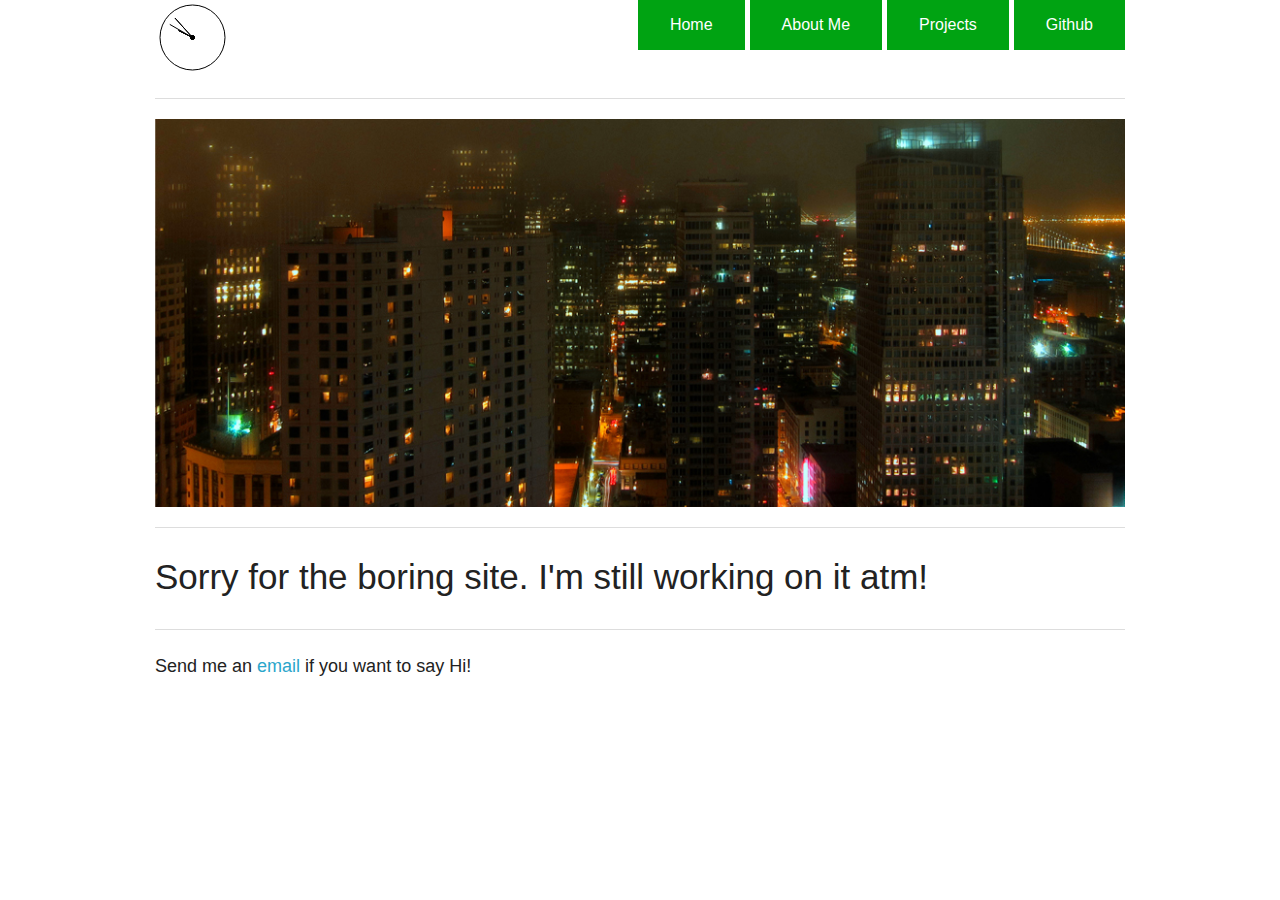
<file: index.html>
<!DOCTYPE html>

<html lang="en">
<head>
    <meta charset="utf-8" />
    <meta name="viewport" content="width=device-width,initial-scale=1.0" />
    <link rel="stylesheet" href="css/main.css"/>

    <script src="js/vendor/modernizr.js"></script>
    <title>Yay</title>
</head>
<body>

<div class="wrapper">
    <div class="large-indent-12 column">
        <ul class="button-group float-right">
            <li><a href="index.html" class="button">Home</a></li>
            <li><a href="aboutme.html" class="button">About Me</a></li>
            <li><a href="Projects.html" class="button">Projects</a></li>
            <li><a href="https://github.com/nsnguyen" class="button">Github</a></li>


        </ul>
        <canvas id="clock" width="75" height="75"></canvas>
        <hr>
    </div>

</div>

<div class="wrapper">
    <div class="large-indent-12 column">
        <img alt="mainImg" src ="img/Image5.jpg">
        <hr>
    </div>
</div>

<div class="wrapper">

    <div class="large-indent-12 column">
        <h1>Sorry for the boring site. I'm still working on it atm!</h1>

    </div>
</div>

<footer class="wrapper">
    <div class="large-indent-12 column">
        <hr>
    </div>

    <div class="large-indent-12 column">
        <h4>Send me an <a href="mailto:nsnguyen19@gmail.com?Subject=Hello%20there! ">email</a> if you want to say Hi!</h4>
    </div>
</footer>


<script src="js/clock.js"></script>


</body>
</html>
</file>
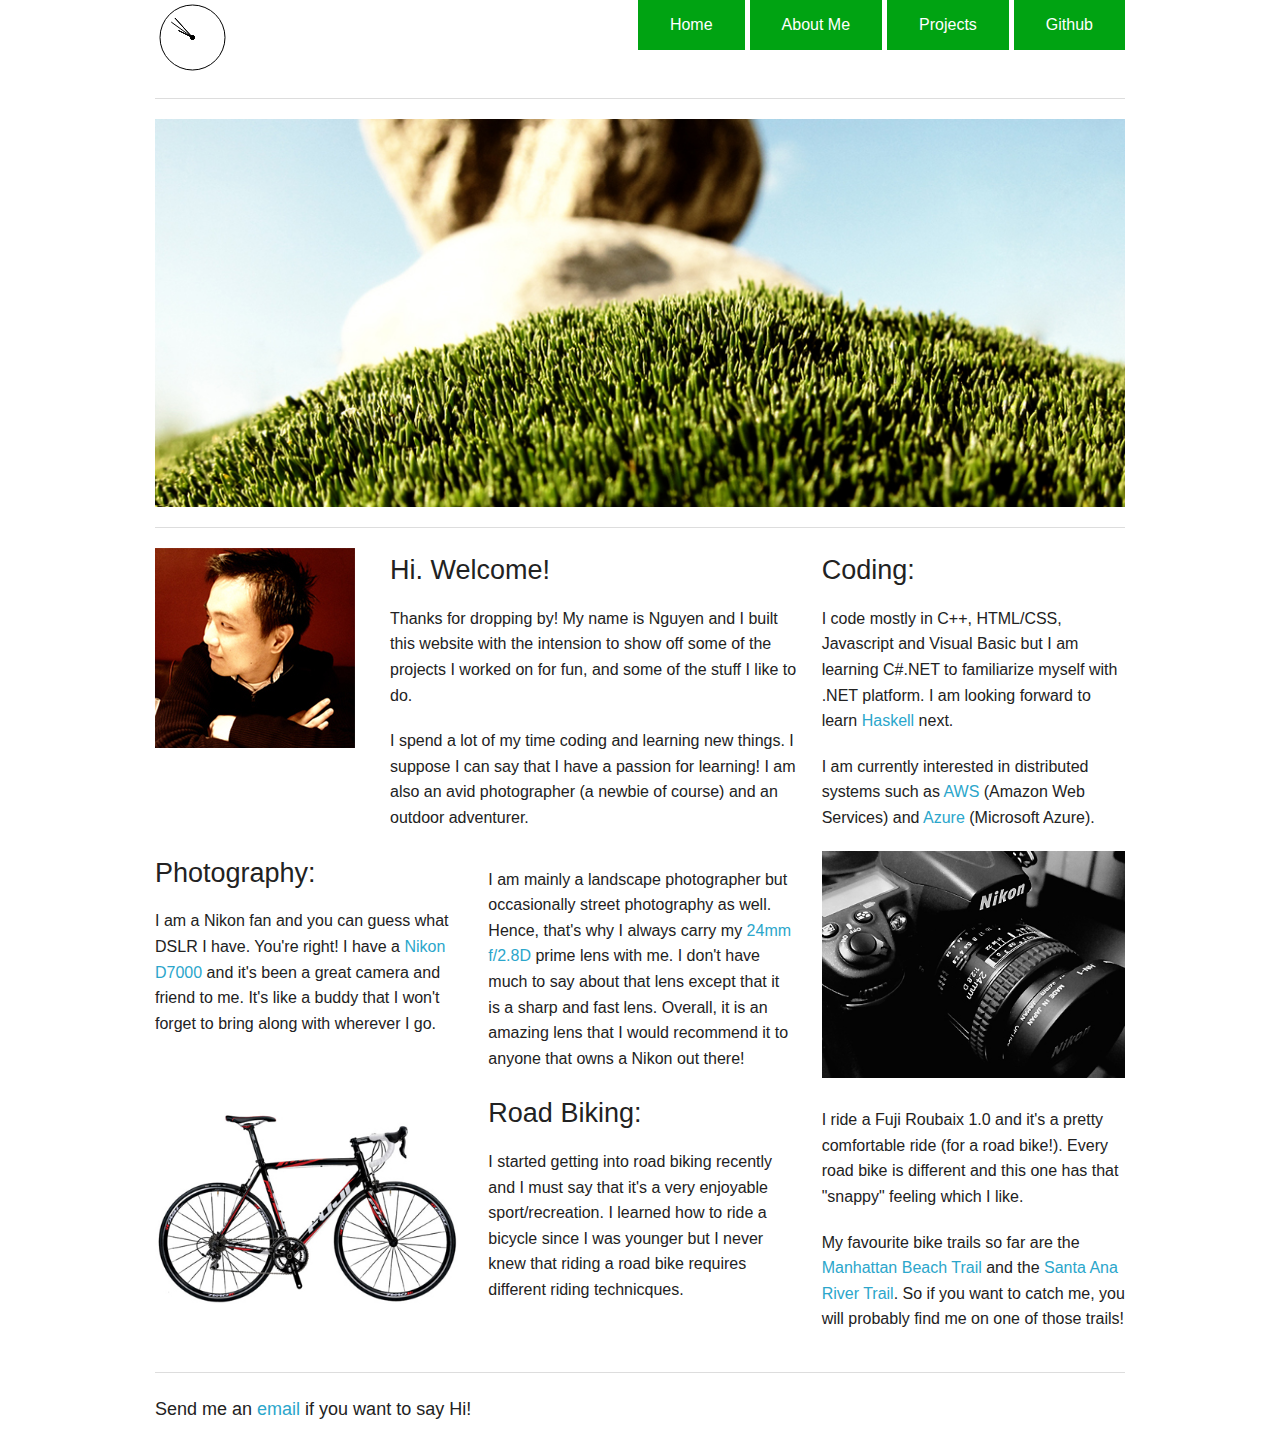
<file: aboutme.html>
<!DOCTYPE html>

<html lang="en">
    <head>
        <meta charset="utf-8" />
        <meta name="viewport" content="width=device-width,initial-scale=1.0" />
        <link rel="stylesheet" href="css/main.css"/>

        <script src="js/vendor/modernizr.js"></script>
        <title>Yay</title>
    </head>
    <body>

        <div class="wrapper">
            <div class="large-indent-12 column">
                <ul class="button-group float-right">
                    <li><a href="index.html" class="button">Home</a></li>
                    <li><a href="aboutme.html" class="button">About Me</a></li>
                    <li><a href="Projects.html" class="button">Projects</a></li>
                    <li><a href="https://github.com/nsnguyen" class="button">Github</a></li>

                </ul>
                <canvas id="clock" width="75" height="75"></canvas>
                <hr>
            </div>
            
        </div>

        <div class="wrapper">
            <div class="large-indent-12 column">
                <img alt="mainImg" src ="img/Image6.jpg">
                <hr>
            </div>
        </div>

        <div class="wrapper">
            <div class="large-indent-3 column">
                <img alt="mainImg" src ="img/self_img.jpg">
            </div>
            <div class="large-indent-5 column">
                <div class="wrapper">
                    <h2>Hi. Welcome!</h2>

                    <p>Thanks for dropping by! My name is Nguyen and I built this website with the intension to show off some of the projects I worked on for fun, and some of the stuff I like to do.</p>
                    <p>I spend a lot of my time coding and learning new things. I suppose I can say that I have a passion for learning! I am also an avid photographer (a newbie of course) and an outdoor adventurer.</p>
                </div>
            </div>

            <div class="large-indent-4 column">
                <h2>Coding:</h2>
                <p>I code mostly in C++, HTML/CSS, Javascript and Visual Basic but I am learning C#.NET to familiarize myself with .NET platform. I am looking forward to learn <a href="http://www.haskell.org/">Haskell</a> next.</p>
                <p>
                    I am currently interested in distributed systems
                        such as <a href="http://aws.amazon.com/">AWS</a> (Amazon Web Services) and <a href="http://azure.microsoft.com">Azure</a> (Microsoft Azure).
                </p>
            </div>

        </div>

        <div class="wrapper">
            <div class="large-indent-4 column">
                <h2>Photography:</h2>
                <p>I am a Nikon fan and you can guess what DSLR I have. You're right! I have a <a href="http://www.kenrockwell.com/nikon/d7000.htm">Nikon D7000</a> and it's been a great camera and friend to me.
                It's like a buddy that I won't forget to bring along with wherever I go.</p>
            </div>
            <div class="large-indent-4 column">
            <p>I am mainly a landscape photographer but occasionally street photography as well. Hence, that's why I always carry my <a href="http://www.kenrockwell.com/nikon/24mm-f28-afd.htm">24mm f/2.8D</a> prime lens with me.
             I don't have much to say about that lens except that it is a sharp and fast lens. Overall, it is an amazing lens that I would recommend it to anyone that owns a Nikon out there!</p>
            </div>
            <div class="large-indent-4 column">
                <img alt="cardGame" src ="img/d7000.jpg">
            </div>
        </div>

        <div class="wrapper">
            <div class="large-indent-4 column">
                <img alt="mainImg" src ="img/Fuji_bike.jpg">
            </div>
            <div class="large-indent-4 column">
                <h2>Road Biking:</h2>
                <p>I started getting into road biking recently and I must say that it's a very enjoyable sport/recreation. 
                    I learned how to ride a bicycle since I was younger but I never knew that riding a road bike requires different riding technicques. </p>
                    
                    
            </div>

            <div class="large-indent-4 column">
                <p>I ride a Fuji Roubaix 1.0 and it's a pretty comfortable ride (for a road bike!). Every road bike is different and this one has that "snappy" feeling which I like.</p>
                <p>My favourite bike trails so far are the <a href="http://www.yelp.com/biz/manhattan-beach-bike-path-manhattan-beach">Manhattan Beach Trail</a> and the <a href="http://www.yelp.com/biz/santa-ana-river-trail-orange">Santa Ana River Trail</a>.
                    So if you want to catch me, you will probably find me on one of those trails!
                </p>
            </div>
        </div>


        <footer class="wrapper">
            <div class="large-indent-12 column">
            <hr>
            </div>

            <div class="large-indent-12 column">
                <h4>Send me an <a href="mailto:nsnguyen19@gmail.com?Subject=Hello%20there! ">email</a> if you want to say Hi!</h4>
            </div>
        </footer>



        <script src="js/clock.js"></script>

    </body>
</html>
</file>
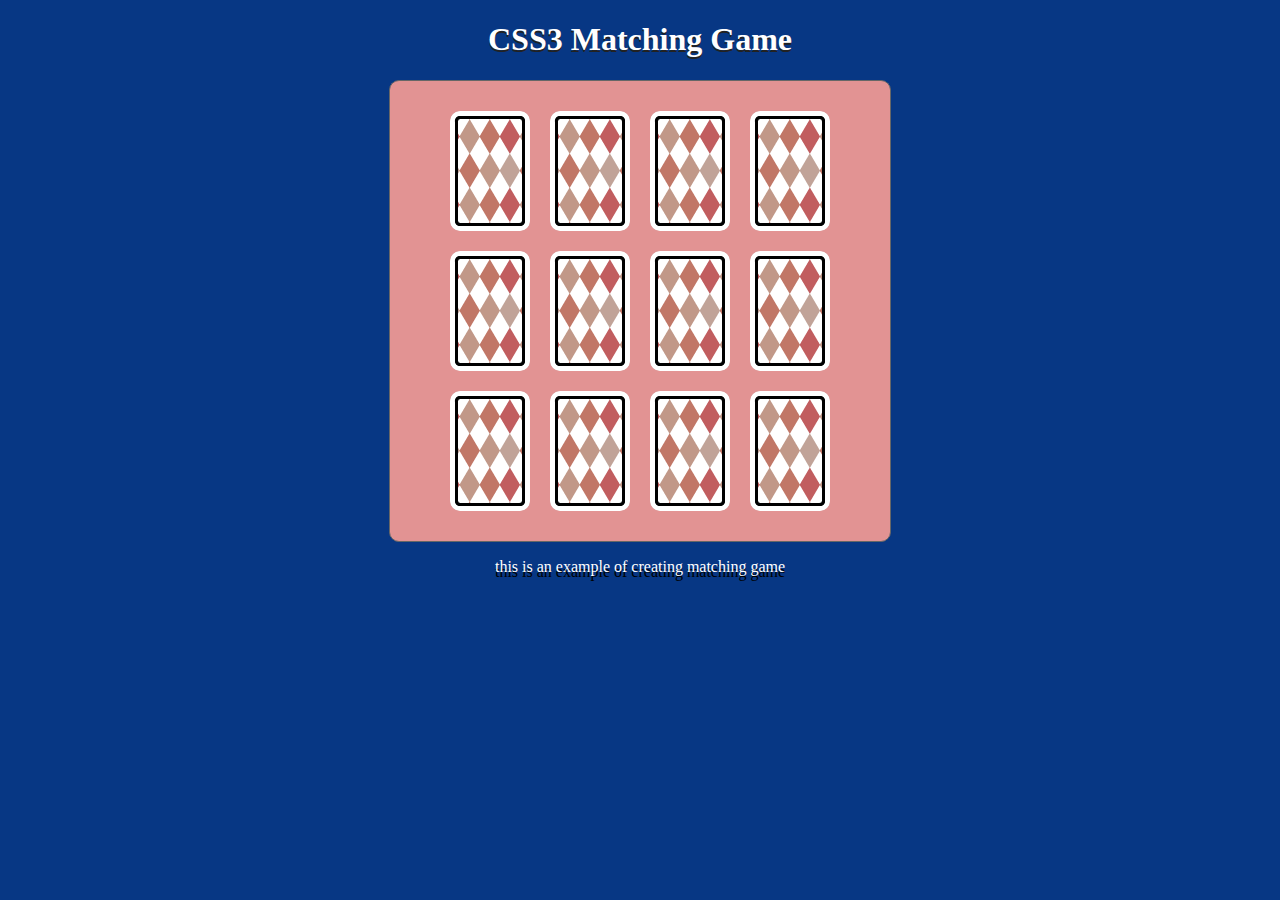
<file: MatchingGame.html>
<!DOCTYPE html>
<html>
<head>
    <meta charset = utf-8>
    <title>CCS3 Matching Game</title>
    <link rel ="stylesheet" href="css/games/matchgame.css"/>
    <link href='http://fonts.googleapis.com/css?family=Nothing+You+Could+Do' rel='stylesheet' type='text/css'>
</head>
<body>
<header>
    <h1>CSS3 Matching Game</h1>
</header>

<section id = "game">
    <div id ="cards">
        <div class ="card">
            <div class ="face front"></div>
            <div class ="face back"></div>
        </div>  <!-- .card -->
    </div> <!-- #card -->
</section> <!-- #game -->

<footer>
    <p> this is an example of creating matching game</p>
</footer>

<script src="js/vendor/jquery.js"></script>
<script src="js/games/html5games.matchgame.js"></script>
</body>
</html>
</file>
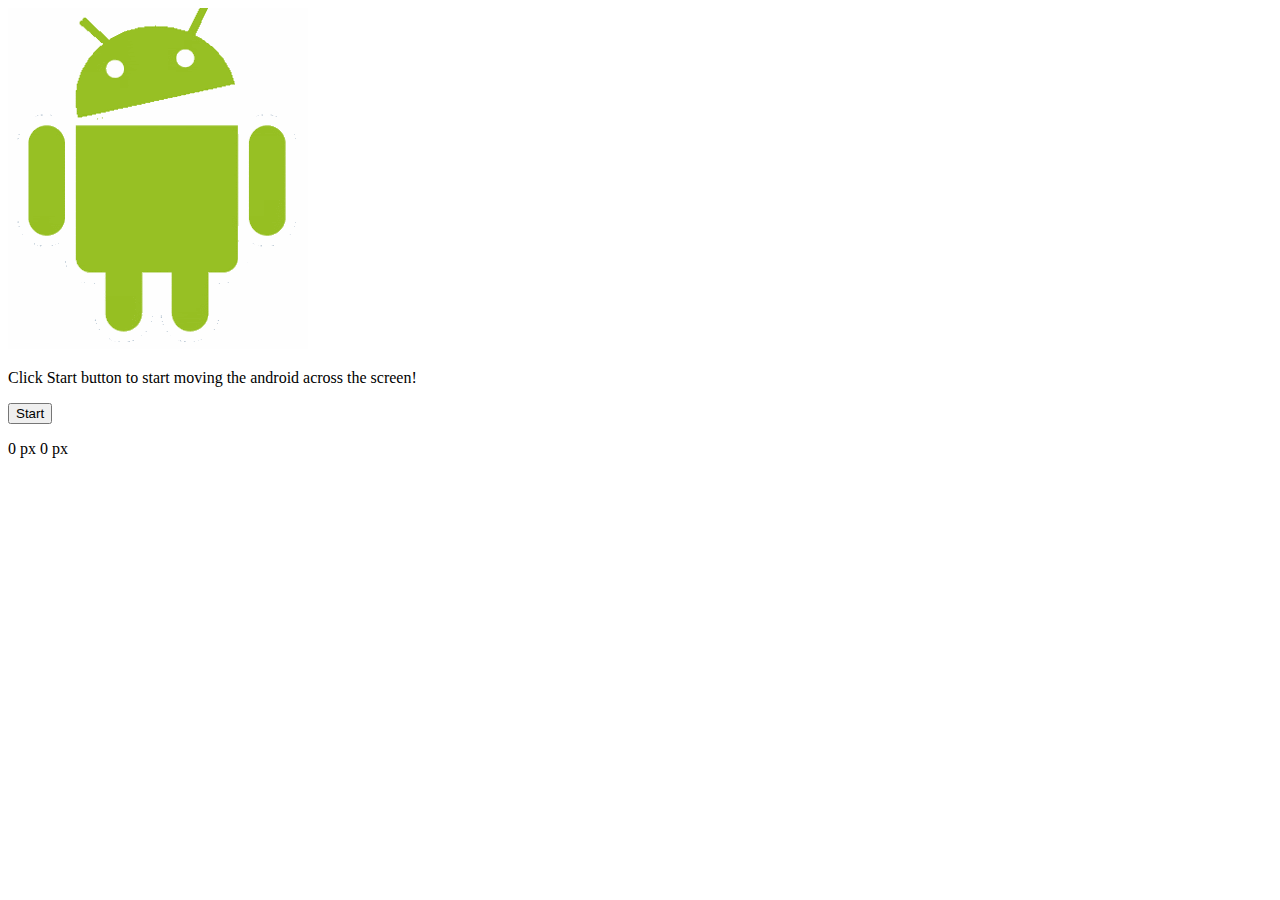
<file: movingAndroid.html>
<!DOCTYPE html>
<html lang="en">
    <head>
        <meta charset="utf-8" />
        <title>It's a Moving Android!</title>
    </head>
    <body>
         <img id="robot" alt ="robot" src="img/Droidgif.gif" />
        <p>Click Start button to start moving the android across the screen!</p>
        <input type="button" value="Start" id="button" onclick="move();" />
            <p id="imgPixel">0 px 0 px</p>
        <script>
            window.onload = init; //required to initalize init function
            var imgRobot = null;
            var moving = false;
            var timer = null;
            var imgPixel = null;

            function init() { //function to initialize on window.onload
                imgRobot = document.getElementById('robot'); //get element robot
                imgRobot.style.position = 'relative'; //relative position required to move imgRobot object
                imgRobot.style.left = '0px'; //initiate position for imgRobot
                imgPixel = document.getElementById('imgPixel');
            }

            function move() {
                if (moving == false) {
                    document.getElementById('button').value = "Stop"; //set button value to Stop
                    timer = setInterval(function () {
                        imgRobot.style.left = parseInt(imgRobot.style.left) + 1 + 'px'; //increment 1px per 1 millisecond
                        imgPixel.innerHTML = + parseInt(imgRobot.style.left) + ' px '  + parseInt(window.innerWidth ) + ' px'; //just to show pixel                   
                        if (parseInt(imgRobot.style.left) > parseInt(window.innerWidth)) { //if statement can only compare integer thus need to parseInt()
                            imgRobot.style.left = '-400px'; //reset imgRobot position to -400px out of screen for smooth transition
                            }//end if (setting border)
                    }) //end setInterval()
                    moving = true; //set moving boolean to true
                } //start button end
                else if (moving == true) {
                    document.getElementById('button').value = "Start"; //set button value to Start
                    clearInterval(timer);//stop setInterval
                    moving = false; //set moving boolean to false
                } //stop button end
            } //end move function
        </script>
    </body>
</html>
</file>
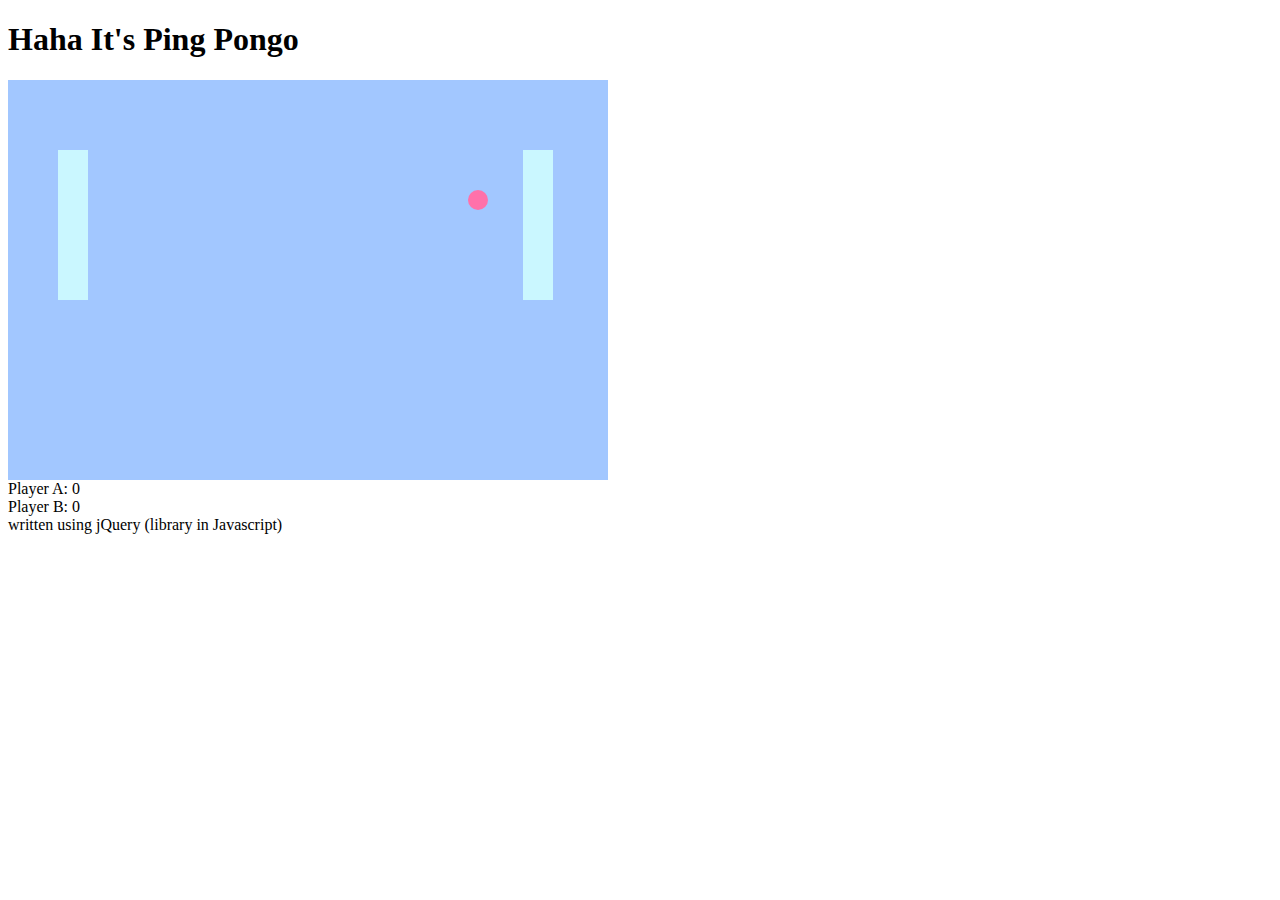
<file: PingPong.html>
<!DOCTYPE html>
<html>
<head>
    <meta charset =utf-8">
    <title>Ping Pongo</title>
    <style>
        #playground{
            background: #a2c7ff;
            width: 600px;
            height:400px;
            position:relative;
            overflow:hidden;
        }

        #ball{
            background: #ff71aa;
            position:absolute;
            width:20px;
            height: 20px;
            left: 150px;
            top: 100px;
            border-radius: 10px;
        }

        .paddle{
            background: #caf7ff;
            left: 50px;
            top:70px;
            position: absolute;
            width: 30px;
            height: 150px;

        }

        #paddleB{
            left:515px;
        }

    </style>
</head>
<body>
<header>
    <h1>Haha It's Ping Pongo</h1>
</header>

<div id="game">
    <div id="playground">
        <div id="paddleA" class = "paddle"></div>
        <div id="paddleB" class ="paddle"></div>
        <div id="ball"></div>
    </div>
</div>

<div id = "scoreboard">
    <div class ="score">Player A: <span id = "scoreA">0</span></div>
    <div class ="score">Player B: <span id = "scoreB">0</span></div>
</div>

<footer>
    written using jQuery (library in Javascript)
</footer>

<script src="js/vendor/jquery.js"></script>
<script>

    // setting variable names to key pressed
    var KEY = {
        UP: 38, //http://www.javascripter.net/faq/keycodes.htm
        DOWN: 40,
        W: 87,
        S: 83
    };

    //global variables
    var Game = {
        scoreA: 0, //score for player A
        scoreB: 0  //score for player B
    };

    //array to store pressedKeys
    Game.pressedKeys = [];
    Game.ball = {
        speed: 5, //5 pixels
        x: 350,
        y: 350,
        directionX: 1,
        directionY: 1
    };
    $(function () {
        //set interval to call gameloop every 10 ms(decrease ms for faster speed)
        Game.timer = setInterval(gameloop, 10);
        //mark down what key is down and up into array
        $(document).keydown(function (e) {
            Game.pressedKeys[e.which] = true;
        });
        $(document).keyup(function (e) {
            Game.pressedKeys[e.which] = false;
        });
    });

    //initializer
    function gameloop() {
        moveBall();
        movePaddles();
    };

    function moveBall() {
        //reference useful variables
        var playgroundHeight = parseInt($("#playground").height()); //get height of playground
        var playgroundWidth = parseInt($("#playground").width()); //get width of playground
        //check playground boundary
        //check bottom edge
        if (Game.ball.y + (Game.ball.speed * Game.ball.directionY) > playgroundHeight) {
            Game.ball.directionY = -1; //change direction
        }
        //check top edge
        if (Game.ball.y + (Game.ball.speed * Game.ball.directionY) < 0) {
            Game.ball.directionY = 1; //change direction
        }
        //check right edge
        if (Game.ball.x + (Game.ball.speed * Game.ball.directionX) > playgroundWidth) {
            Game.ball.directionX = -1; //change direction
        }
        //check left edge
        if (Game.ball.x + (Game.ball.speed * Game.ball.directionX) < 0) {
            Game.ball.directionX = 1; //change direction
        }
        //required to move ball
        Game.ball.x += Game.ball.speed * Game.ball.directionX;
        Game.ball.y += Game.ball.speed * Game.ball.directionY;
        //check moving paddle here
        //check left paddle A
        var paddleAX = parseInt($("#paddleA").css("left")) + parseInt($("#paddleA").css("width")); //get side of paddle A
        var paddleAYBottom = parseInt($("#paddleA").css("top")) + parseInt($("#paddleA").css("height")); //get bottom of paddle A
        var paddleAYTop = parseInt($("#paddleA").css("top")); //get top of paddle A
        if (Game.ball.x + (Game.ball.speed * Game.ball.directionX) < paddleAX) {
            if (Game.ball.y + (Game.ball.speed * Game.ball.directionY) <= paddleAYBottom &&
                Game.ball.y + (Game.ball.speed * Game.ball.directionY) >= paddleAYTop) {

                Game.ball.directionX = 1;
            }
        }
        //check right paddle B
        var paddleBX = parseInt($("#paddleB").css("left")); //get side of paddle B
        var paddleBYBottom = parseInt($("#paddleB").css("top")) + parseInt($("#paddleB").css("height")); //get top of paddle B
        var paddleBYTop = parseInt($("#paddleB").css("top")); //get bottom of paddle B
        if (Game.ball.x + (Game.ball.speed * Game.ball.directionX) >= paddleBX) {
            if (Game.ball.y + (Game.ball.speed * Game.ball.directionY) <= paddleBYBottom &&
                Game.ball.y + (Game.ball.speed * Game.ball.directionY) >= paddleBYTop) {

                Game.ball.directionX = -1;
            }
        }
        //check right edge of playground
        if (Game.ball.x + (Game.ball.speed * Game.ball.directionX) > playgroundWidth) {
            //player B lost
            Game.scoreA++;

            $("#scoreA").html(Game.scoreA);
            //reset the ball randomly within playground boundary;
            Game.ball.x = Math.floor(Math.random() * 400);
            Game.ball.y = Math.floor(Math.random() * 600);
            $("#ball").css({
                "left": Game.ball.x,
                "right": Game.ball.y
            });

            Game.ball.directionX = -1;
        }
        //check left edge of playground
        if (Game.ball.x + (Game.ball.speed * Game.ball.directionX) < 0) {
            //player A lost
            Game.scoreB++;

            $("#scoreB").html(Game.scoreB);
            //reset the ball randomly within playground boundary;
            Game.ball.x = Math.floor(Math.random() * 400);
            Game.ball.y = Math.floor(Math.random() * 600);
            $("#ball").css({
                "left": Game.ball.x,
                "right": Game.ball.y
            });

            Game.ball.directionX = 1;
        }
        //actually move ball with speed and direction
        $("#ball").css({
            "left": Game.ball.x,
            "top": Game.ball.y
        });
    };

    function movePaddles() {
        //use our custom timer to check if key is pressed
        if (Game.pressedKeys[KEY.UP]) {
            //arrow up key
            //move paddle B up 10 pixels
            var top = parseInt($("#paddleB").css("top"));
            $("#paddleB").css("top", top - 10);
        }
        if (Game.pressedKeys[KEY.DOWN]) {
            //arrow down key
            //move paddle B down 10 pixels
            var top = parseInt($("#paddleB").css("top"));
            $("#paddleB").css("top", top + 10);
        }
        if (Game.pressedKeys[KEY.W]) {
            //w key
            //move paddle A up 10 pixels
            var top = parseInt($("#paddleA").css("top"));
            $("#paddleA").css("top", top - 10);
        }
        if (Game.pressedKeys[KEY.S]) {
            //s key
            //move paddle A down 10 pixels
            var top = parseInt($("#paddleA").css("top"));
            $("#paddleA").css("top", top + 10);
        }
    };

</script>
</body>
</html>
</file>
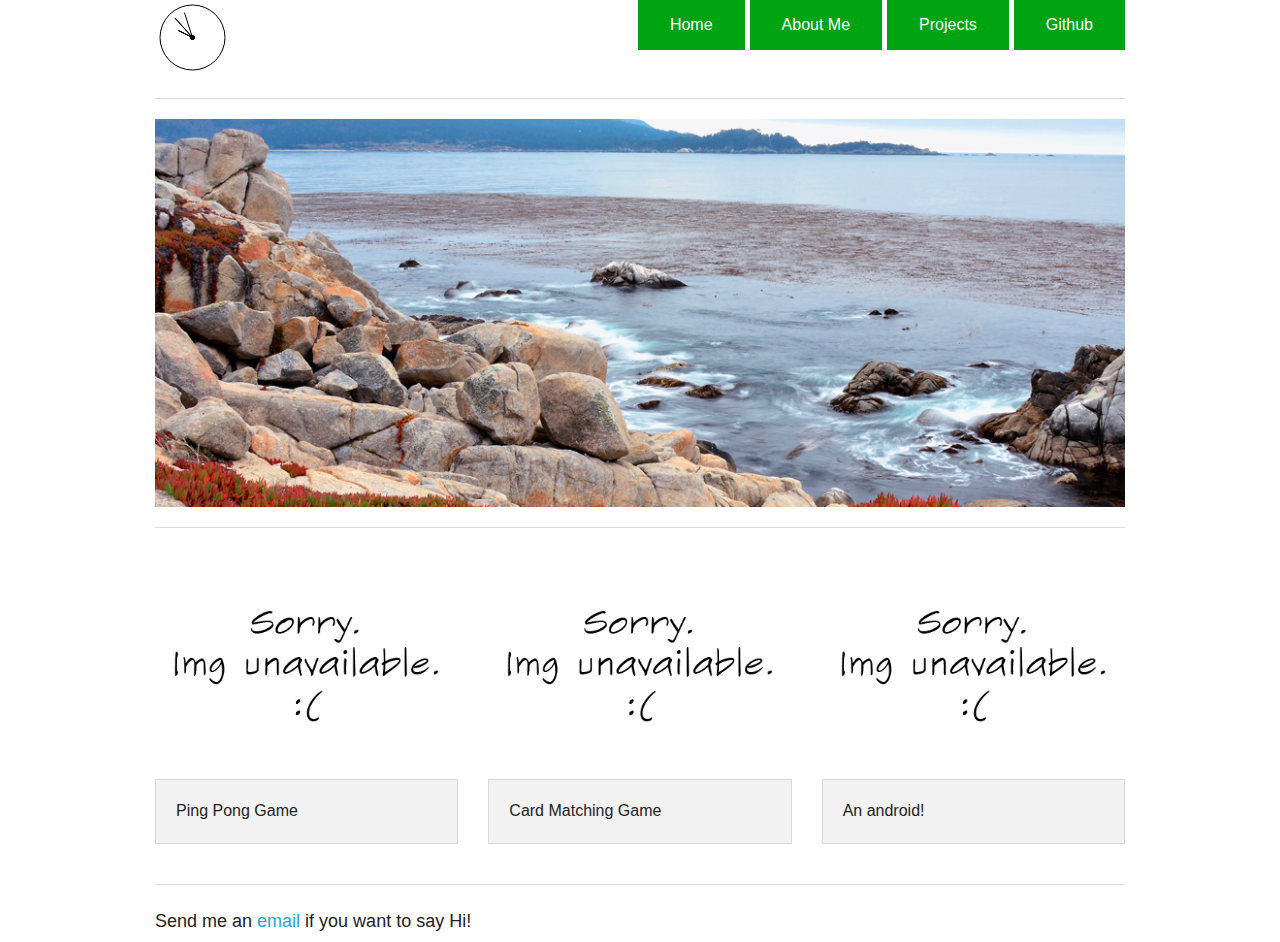
<file: Projects.html>
<!DOCTYPE html>

<html lang="en">
<head>
    <meta charset="utf-8" />
    <meta name="viewport" content="width=device-width,initial-scale=1.0" />
    <link rel="stylesheet" href="css/main.css"/>

    <script src="js/vendor/modernizr.js"></script>
    <title>Yay</title>
</head>
<body>

<div class="wrapper">
    <div class="large-indent-12 column">
        <ul class="button-group float-right">
            <li><a href="index.html" class="button">Home</a></li>
            <li><a href="aboutme.html" class="button">About Me</a></li>
            <li><a href="Projects.html" class="button">Projects</a></li>
            <li><a href="https://github.com/nsnguyen" class="button">Github</a></li>


        </ul>
        <canvas id="clock" width="75" height="75"></canvas>
        <hr>
    </div>

</div>

<div class="wrapper">
    <div class="large-indent-12 column">
        <img alt="mainImg" src ="img/Image1.jpg">
        <hr>
    </div>
</div>

<div class="wrapper">
    <div class="large-indent-4 column">
        <a href="PingPong.html"><img alt="Img1" src="img/no_img.gif"></a>
        <h6 class="panel">Ping Pong Game</h6>
    </div>
    <div class="large-indent-4 column">
        <a href="MatchingGame.html"><img alt="Img1" src="img/no_img.gif"></a>
        <h6 class="panel">Card Matching Game</h6>
    </div>
    <div class="large-indent-4 column">
        <a href="movingAndroid.html"><img alt="Img1" src="img/no_img.gif"></a>
        <h6 class="panel">An android!</h6>
    </div>
</div>

<footer class="wrapper">
    <div class="large-indent-12 column">
        <hr>
    </div>

    <div class="large-indent-12 column">
        <h4>Send me an <a href="mailto:nsnguyen19@gmail.com?Subject=Hello%20there! ">email</a> if you want to say Hi!</h4>
    </div>
</footer>


<script src="js/clock.js"></script>


</body>
</html>
</file>
<file: css/main.css>
body {
  background: white;
  color: #222222;
  padding: 0;
  margin: 0;
  font-family: "Helvetica Neue", "Helvetica", Helvetica, Arial, sans-serif;
  font-weight: normal;
  font-style: normal;
  line-height: 1;
  position: relative;
  cursor: default; 
  height: 100%;
  font-size: 100%;
}

*,
*:before,
*:after {
  -webkit-box-sizing: border-box;
  -moz-box-sizing: border-box;
  box-sizing: border-box; }


img {
  max-width: 100%;
  height: auto; 
  display: inline-block;
  vertical-align: middle;
}

img {
  -ms-interpolation-mode: bicubic; 
  
}


/*Main Wrapper and Column*/
.wrapper{
    width: 100%;
    margin-right: auto;
    margin-left: auto;
    margin-top: 0px;
    margin-bottom: 0px;
    max-width: 1000px;
  
}

  .wrapper:before, .wrapper:after {
    content: " ";
    display: table; 
    
}

  .wrapper:after {
    clear: both; 
    
}


  .wrapper .wrapper {
    width: auto;
    margin-left: -15px;
    margin-right: -15px;
    margin-top: 0;
    margin-bottom: 0;
    max-width: none; 
    
}

.wrapper .wrapper:before, .wrapper .wrapper:after {
      content: " ";
      display: table; 
      
}
.wrapper .wrapper:after {
      clear: both; 
      
}

.column {
    padding-left: 15px;
    padding-right: 15px;
    width: 100%;
    float: left; }


/*Indentation*/
.large-indent-1 {
    width: 8.333333333333333%;
}

.large-indent-2 {
    width: 16.66666666666667%;
}

.large-indent-3{
    width: 25%;
}

.large-indent-4 {
    width: 33.33333333333333%;
}

.large-indent-5 {
    width: 41.66666666666667%;
}

.large-indent-6 {
    width: 50%;
}

.large-indent-7 {
    width: 58.33333333333333%; 
    
}

.large-indent-8 {
    width: 66.66666666666667%; 
    
}

.large-indent-9 {
    width: 75%; 
    
}

.large-indent-10 {
    width: 83.33333333333333%; 
    
}

.large-indent-11 {
    width: 91.66666666666667%; 
    
}

.large-indent-12 {
    width: 100%; 
    
}

.float-right{
    float: right !important;
}

.float-left{
    float: left !important;
}


/* Default Link Styles */
a {
  color: #2ba6cb;
  text-decoration: none;
  line-height: inherit; }
  a:hover, a:focus {
    color: #258faf; }
  a img {
    border: none; }

/* Default paragraph styles */
p {
  font-family: inherit;
  font-weight: normal;
  font-size: 16px;
  line-height: 1.6;
  margin-bottom: 20px;
  text-rendering: optimizeLegibility; }
  p.lead {
    font-size: 21px;
    line-height: 1.6; }
  p aside {
    font-size: 14px;
    line-height: 1.35;
    font-style: italic; }

/* Default header styles */
h1, h2, h3, h4, h5, h6 {
  font-family: "Helvetica Neue", "Helvetica", Helvetica, Arial, sans-serif;
  font-weight: normal;
  font-style: normal;
  color: #222222;
  text-rendering: optimizeLegibility;
  margin-top: 4px;
  margin-bottom: 8px;
  line-height: 1.4; }
  h1 small, h2 small, h3 small, h4 small, h5 small, h6 small {
    font-size: 60%;
    color: #6f6f6f;
    line-height: 0; }

h1 {
  font-size: 35px; }

h2 {
  font-size: 27px; }

h3 {
  font-size: 22px; }

h4 {
  font-size: 18px; }

h5 {
  font-size: 18px; }

h6 {
  font-size: 16px; }

.subheader {
  line-height: 1.4;
  color: #6f6f6f;
  font-weight: normal;
  margin-top: 4px;
  margin-bottom: 8px; }

hr {
  border: solid #dddddd;
  border-width: 1px 0 0;
  clear: both;
  margin: 20px 0 20px;
  height: 0; }

/* Typography Defaults */
em,
i {
  font-style: italic;
  line-height: inherit; }

strong,
b {
  font-weight: bold;
  line-height: inherit; }

small {
  font-size: 60%;
  line-height: inherit; }

code {
  font-family: Consolas, "Liberation Mono", Courier, monospace;
  font-weight: bold;
  color: #910b0e; }

/* Lists */
ul,
ol,
dl {
  font-size: 16px;
  line-height: 1.6;
  margin-bottom: 20px;
  list-style-position: outside;
  font-family: inherit; }

ul {
  margin-left: 18px; }
  ul.no-bullet {
    margin-left: 0; }
    ul.no-bullet li ul,
    ul.no-bullet li ol {
      margin-left: 20px;
      margin-bottom: 0;
      list-style: none; }

/* Unordered Lists */
ul li ul,
ul li ol {
  margin-left: 20px;
  margin-bottom: 0; }
ul.square li ul, ul.circle li ul, ul.disc li ul {
  list-style: inherit; }
ul.square {
  list-style-type: square;
  margin-left: 18px; }
ul.circle {
  list-style-type: circle;
  margin-left: 18px; }
ul.disc {
  list-style-type: disc;
  margin-left: 18px; }
ul.no-bullet {
  list-style: none; }

/* Ordered Lists */
ol {
  margin-left: 22px; }
  ol li ul,
  ol li ol {
    margin-left: 20px;
    margin-bottom: 0; }

/* Panels */
.panel {
  border-style: solid;
  border-width: 1px;
  border-color: #d8d8d8;
  margin-bottom: 20px;
  padding: 20px;
  background: #f2f2f2; }

/*Button-group*/
.button-group {
  list-style: none;
  margin: 0;
  left: 0; }
  .button-group > li {
    margin: 0;
    float: left; }
    .button-group > li > button, .button-group > li .button {
      border-left: 5px solid;
      border-color: white; }


/*Button*/
 .button {
  border-style: solid;
  border-width: 0px;
  cursor: pointer;
  font-family: "Helvetica Neue", "Helvetica", Helvetica, Arial, sans-serif;
  font-weight: normal;
  line-height: normal;
  margin: 0 0 15px;
  position: relative;
  text-align: center;
  -webkit-appearance: none;
  -webkit-border-radius: 0;
  display: inline-block;
  padding-top: 16px;
  padding-right: 32px;
  padding-bottom: 16px;
  padding-left: 32px;
  font-size: 16px;
  background-color: #00a312;
  border-color: #2285a2;
  color: white;
  transition: background-color 700ms ease-out; }
  button:hover, button:focus, .button:hover, .button:focus {
    background-color: #2285a2; }
  button:hover, button:focus, .button:hover, .button:focus {
    color: white; }


/*Top Bar*/
.top-bar {
  overflow: hidden;
  height: 50px;
  line-height: 50px;
  position: relative;
  background: #333333;
  margin-bottom: 0; 
}
  .top-bar ul {
    margin-bottom: 0;
    list-style: none; 
    
}
  .top-bar .row {
    max-width: none; 
    
}

  .top-bar .title-area {
    position: relative;
    margin: 0; 
    
}
  .top-bar .name {
    height: 45px;
    margin: 0;
    font-size: 16px; 
}

.top-bar .name h1 {
      line-height: 45px;
      font-size: 1.0625rem;
      margin: 0; 
      
}

.top-bar .name h1 a {
        font-weight: normal;
        color: white;
        width: 75%;
        display: block;
        padding: 0px; 
        
}


/*top-bar-section*/
.top-bar-section{
    left: 0;
    position: relative;
    width: auto;
    transition: left 300ms ease-out;
}
.top-bar-section ul {
    padding: 0;
    width: 100%;
    height: auto;
    display: block;
    font-size: 16px;
    margin: 0; 
    
}

  .top-bar-section ul li {
    background: #333333; 
    
}
.top-bar-section ul li > a {
    display: block;
    width: 100%;
    color: white;
    padding: 12px 0 12px 0;
    padding-left: 15px;
    font-family: "Helvetica Neue", "Helvetica", Helvetica, Arial, sans-serif;
    font-size: 0.8125rem;
    font-weight: normal;
    text-transform: none;
}

      .top-bar-section ul li > a.button {
        font-size: 0.8125rem;
        padding-right: 15px;
        padding-left: 15px;
        background-color: #2ba6cb;
        border-color: #2285a2;
        color: white; }
</file>
<file: css/games/matchgame.css>
body {
    text-align: center;
    background: #073784;
    color: white;
    text-shadow: 0 5px 0 black;

}

h1 {
    font-weight: bold;
    text-shadow: 0 2px 0 #222;
}

a, a:visited {
    color: #aea;
    text-decoration: none;
    -webkit-transition: all .3s;
    padding: 5px;
}

a:hover {
    color: #000;
    background: #aea;
    text-shadow: none;
}

#game{
    border-radius: 10px;
    border: 1px solid #666;
    background: #e29393;
    width: 500px;
    height: 460px;
    margin: 0 auto;

    display: -webkit-box;
    -webkit-box-pack: center;
    -webkit-box-align: center;

    display: -moz-box;
    -moz-box-pack: center;
    -moz-box-align: center;
}

#cards {
    position: relative;
    width: 380px;
    height: 400px;
}

.card {
    -webkit-perspective: 600;
    width: 80px;
    height: 120px;
    position: absolute;

    -moz-transition: all .3s;
    -webkit-transition: all .3s;
    transition: all .3s;
}

.face {
    border-radius: 10px;
    width: 100%;
    height: 100%;
    position: absolute;
    -webkit-transition-property: opacity, -webkit-transform, -webkit-box-shadow;
    -webkit-transition-duration: .3s;
    -moz-transition-property: opacity, -moz-transform, -moz-box-shadow;
    -moz-transition-duration: .3s;
    transition-property: opacity, transform, box-shadow;
    transition-duration: .3s;

    -webkit-backface-visibility: hidden;
    -moz-backface-visibility: hidden;
    backface-visibility: hidden;
}

.front{
    background: #999 url(../../img/deck.png) 0 -480px;
    z-index: 10;
}

.back{
    background:#efefef url(../../img/deck.png);
    -webkit-transform: rotate3d(0,1,0,-180deg);
    -moz-transform: rotate3d(0,1,0,-180deg);
    transform: rotate3d(0,1,0,-180deg);
    z-index: 8;
}
.card:hover .face,{
    -webkit-box-shadow: 0 0 10px #aaa;
    box-shadow: 0 0 10px #aaa;
}

.card-flipped .face{
    -webkit-box-shadow: 0 0 10px #aaa;
    box-shadow: 0 0 10px #aaa;
}
.card-flipped .front{
    -webkit-transform: rotate3d(0,1,0,180deg);
    -moz-transform: rotate3d(0,1,0,180deg);
    transform: rotate3d(0,1,0,180deg);

    /*ensure the front face is below the back face*/
    z-index: 8;
}
.card-flipped .back{
    -moz-transform: rotate3d(0,1,0,0deg);
    -webkit-transform: rotate3d(0,1,0,0deg);
    transform: rotate3d(0,1,0,0deg);

    /*ensure the back face is on top of the front face*/
    z-index: 10;
}

.card-removed{
    opacity: 0;
}

/* define the face graphics of the card deck*/
/* cardAA stands for Spade A */
/* cardA10 stands for Spade 10 */
/* cardAK stands for Spade K */
/* cardB_ stands for Heart _ */
/* cardC_ stands for Club _ */
/* cardD_ stands for Diamond _ */


.cardAJ {background-position: -800px 0;}
.cardAQ {background-position: -880px 0;}
.cardAK {background-position: -960px 0;}
.cardBJ {background-position: -800px -120px;}
.cardBQ {background-position: -880px -120px;}
.cardBK {background-position: -960px -120px;}
.cardCJ {background-position: -800px -240px;}
.cardCQ {background-position: -880px -240px;}
.cardCK {background-position: -960px -240px;}
.cardDJ {background-position: -800px -360px;}
.cardDQ {background-position: -880px -360px;}
.cardDK {background-position: -960px -360px;}
</file>
